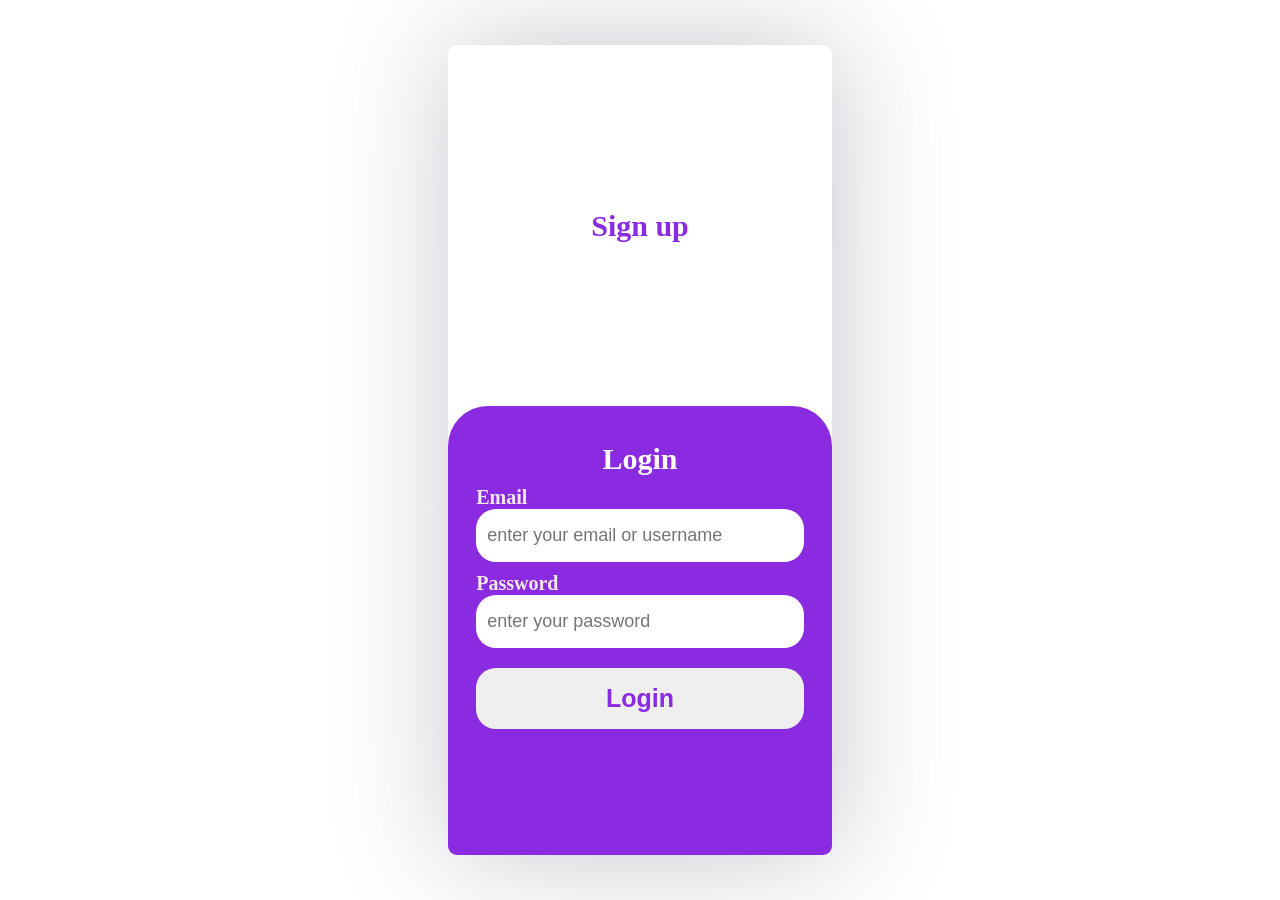
<file: login practice/index.html>
<!DOCTYPE html>
<html lang="en">
  <head>
    <meta charset="UTF-8" />
    <meta name="viewport" content="width=device-width, initial-scale=1.0" />
    <link rel="stylesheet" href="./index.css" />
    <title>Document</title>
  </head>
  <body>
    <div class="form-container">
      <div class="sign-up sign1">
        <h3 class="sign">Sign up</h3>
        <div class="form-field1 f1 hidden">
          <form action="">
            <label for="Fname">Firsname: </label>
            <input type="text" placeholder="Enter your first name" required />
            <label for="Fname">Surname: </label>
            <input type="text" placeholder="Enter your surname" required />
            <label for="Fname">Email: </label>
            <input type="text" placeholder="example@example.com" required />
            <label for="Fname">Password: </label>
            <input type="password" placeholder="*******" required />
            <input class="btn" type="submit" value="Submit" />
          </form>
        </div>
      </div>
      <div class="login log1 expand">
        <h3 class="log">Login</h3>
        <div class="form-field2 f2">
          <form action="">
            <label for="Email">Email</label>
            <input type="text" placeholder="enter your email or username" />
            <label for="Email">Password</label>
            <input type="password" placeholder="enter your password" />
            <input class="btn" type="submit" value="Login" />
          </form>
        </div>
      </div>
    </div>
    <script src="index.js"></script>
  </body>
</html>
</file>
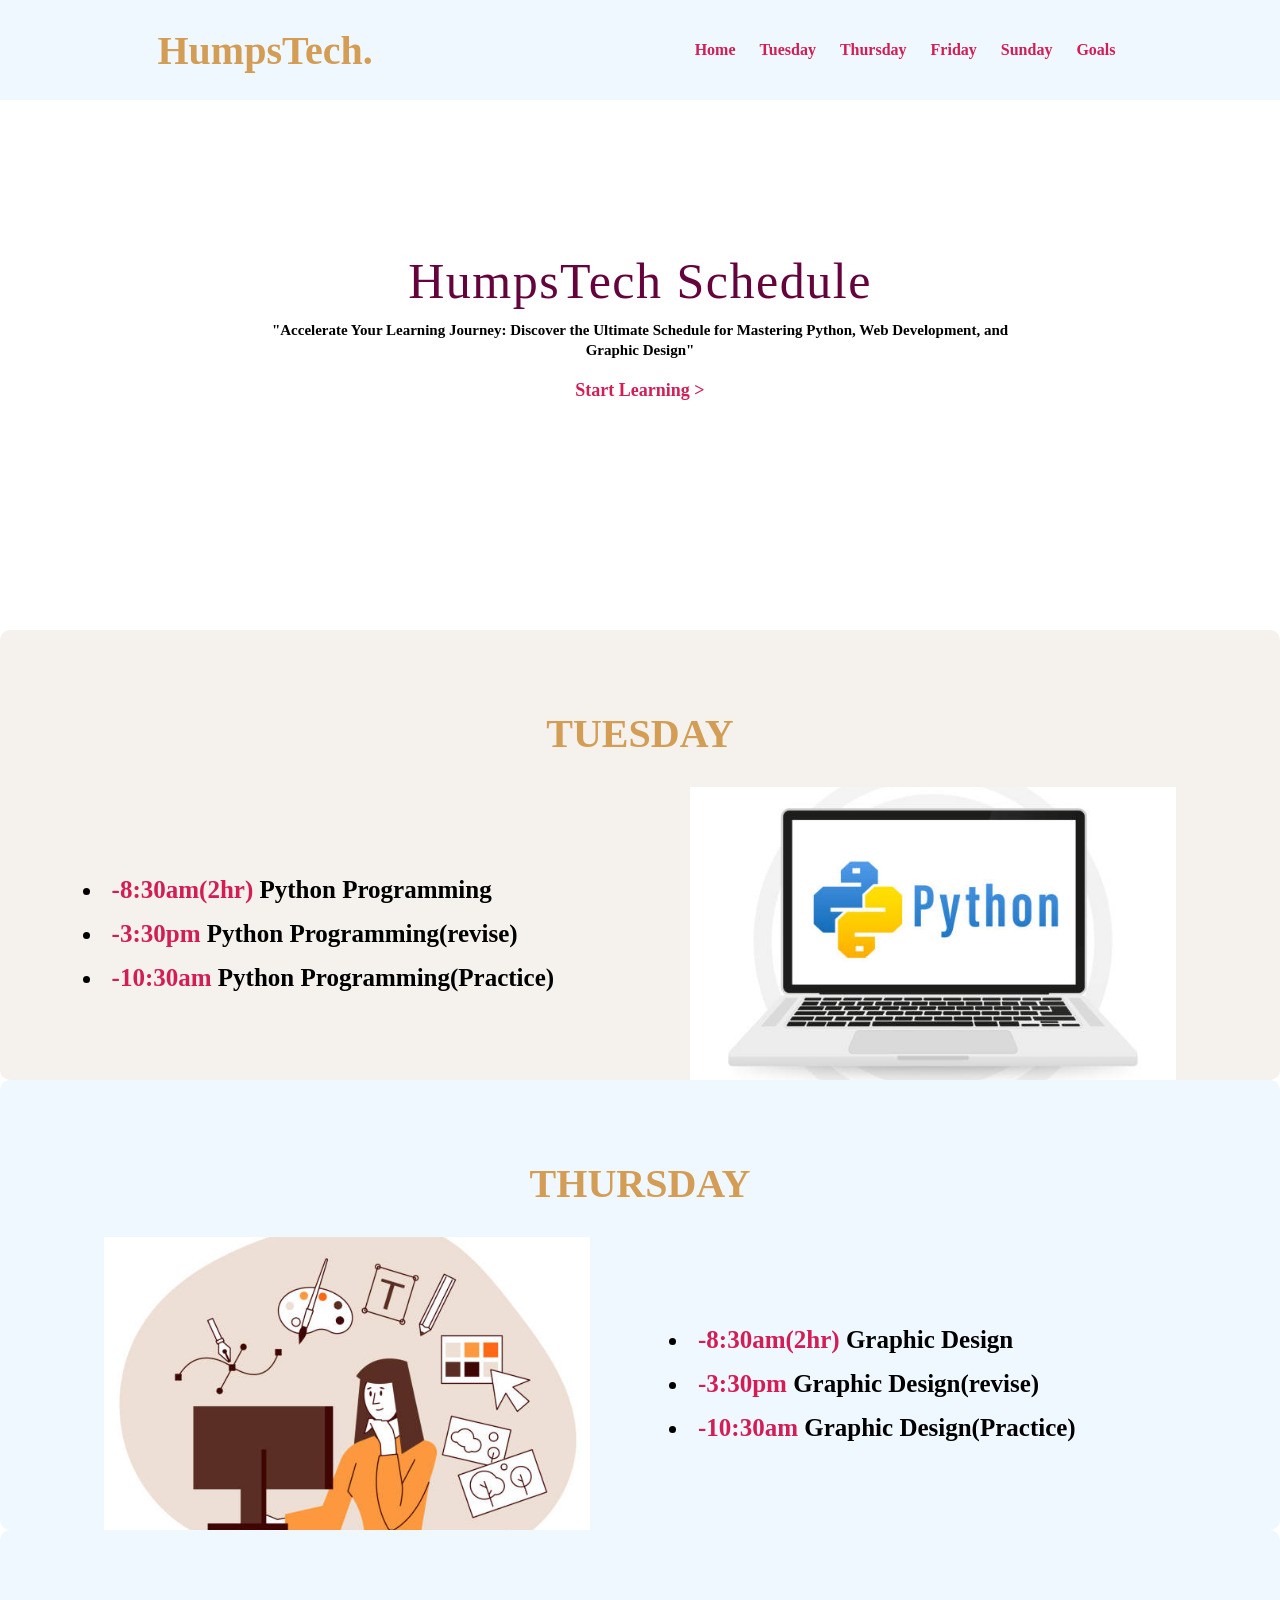
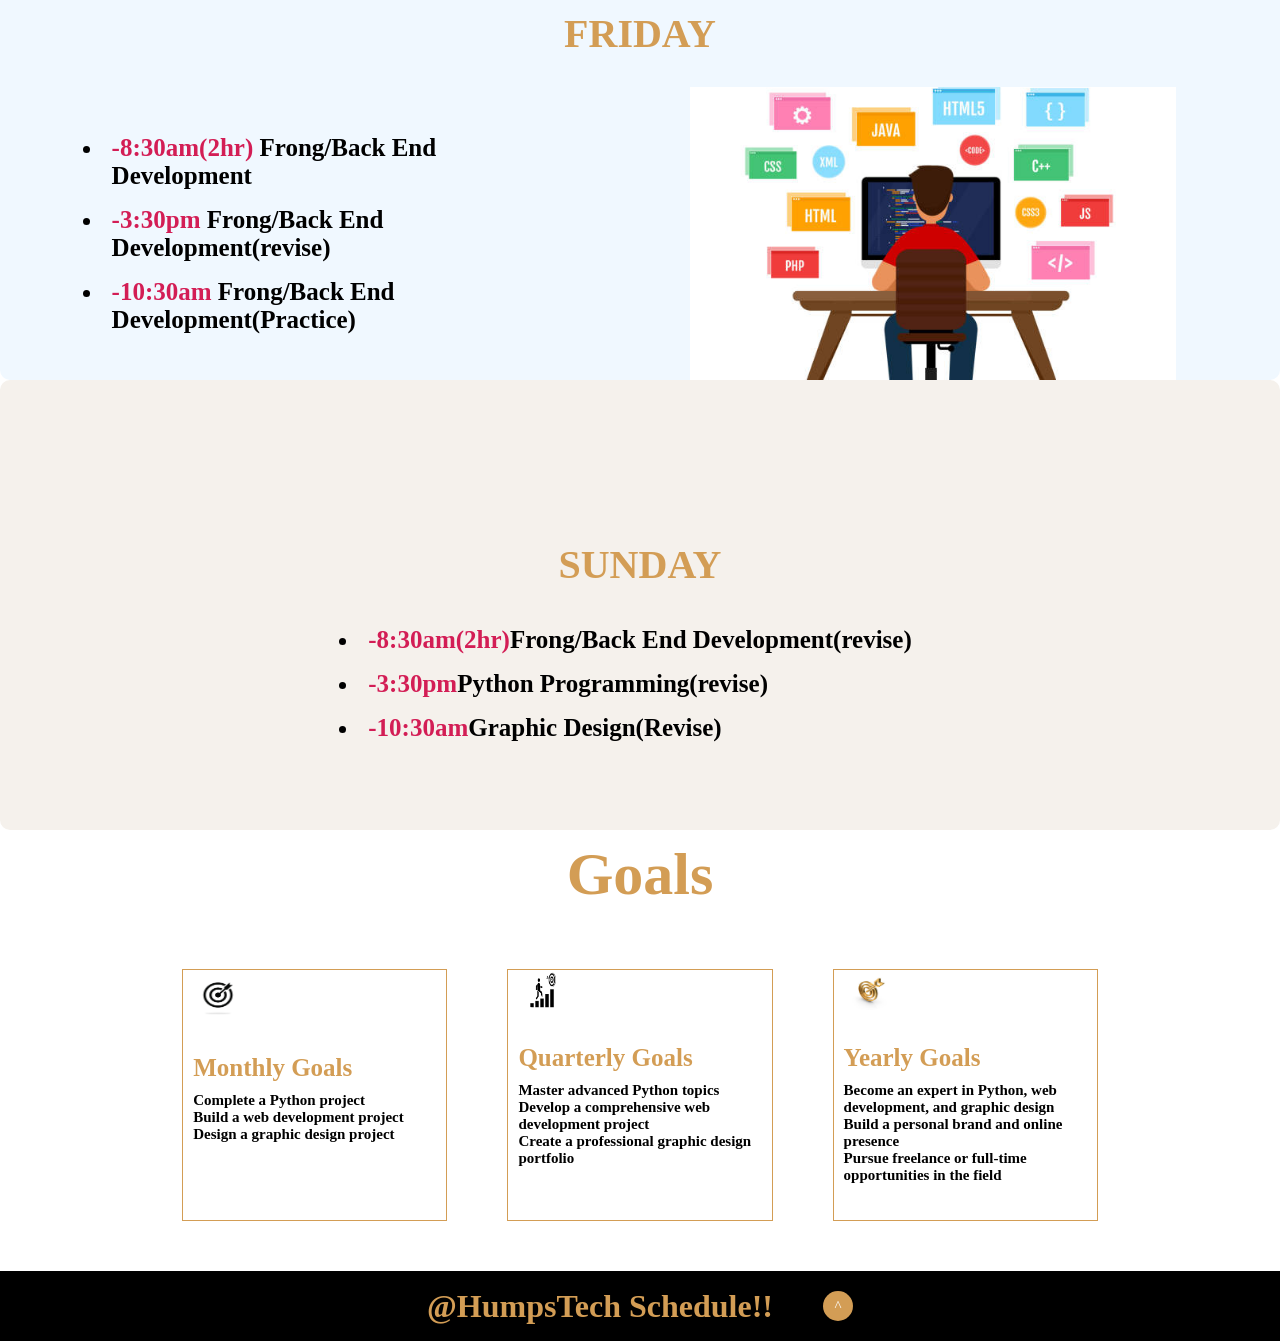
<file: schedule site/index.html>
<!DOCTYPE html>
<html lang="en">
<head>
    <meta charset="UTF-8">
    <meta name="viewport" content="width=device-width, initial-scale=1.0">
    <title>Schedule | Humpstech</title>
    <link rel="stylesheet" href="./public/style.css">
    <link rel="stylesheet" href="./public/responsive.css">
</head>
<body>
    <section class="hero">
        <div class="header">
            <div class="logo">
                <h1>HumpsTech.</h1>
            </div>
            <nav class="navbar">
                <ul>
                    <li><a href="#home">Home</a></li>
                    <li><a href="#tuesday">Tuesday</a></li>
                    <li><a href="#thursday">Thursday</a></li>
                    <li><a href="#friday">Friday</a></li>
                    <li><a href="#sunday">Sunday</a></li>
                    <li><a href="#goals">Goals</a></li>
                </ul>
            </nav>
        </div>
        <div class="home-content" id="home">
            <div class="message">
                <h1>HumpsTech Schedule</h1>
                <p>"Accelerate Your Learning Journey:
                    Discover the Ultimate Schedule for Mastering Python, Web Development, and Graphic Design"</p>
                <button><a href="#tuesday">Start Learning ></a></button>
            </div>
        </div>
    </section>

    
    <section class="days tuesday" id="tuesday">
        <div class="head">
            <h1>TUESDAY</h1>
        </div>
        <div class="content">
            <div class="card schedule">
                <ul>
                    <li><span>-8:30am(2hr)</span> Python Programming</li>
                    <li><span>-3:30pm</span> Python Programming(revise)</li>
                    <li><span>-10:30am</span> Python Programming(Practice)</li>
                </ul>
            </div>
            <div class="card course-image">
                <div class="image">
                    <img src="./assets/images/python.jpg" alt="Python image">
                </div>
            </div>
        </div>
    </section>






    <section class="days thursday" id="thursday">
        <div class="head">
            <h1>THURSDAY</h1>
        </div>
        <div class="content">
            <div class="card course-image">
                <div class="image">
                    <img src="./assets/images/graphic.jpg" alt="Graphic Design">
                </div>
            </div>
            <div class="card schedule">
                <ul>
                    <li><span>-8:30am(2hr)</span> Graphic Design</li>
                    <li><span>-3:30pm</span> Graphic Design(revise)</li>
                    <li><span>-10:30am</span> Graphic Design(Practice)</li>
                </ul>
            </div>
        </div>
    </section>




    <section class="days friday" id="friday">
        <div class="head">
            <h1>FRIDAY</h1>
        </div>
        <div class="content">
            <div class="card schedule">
                <ul>
                    <li><span>-8:30am(2hr)</span> Frong/Back End Development</li>
                    <li><span>-3:30pm</span> Frong/Back End Development(revise)</li>
                    <li><span>-10:30am</span> Frong/Back End Development(Practice)</li>
                </ul>
            </div>
            <div class="card course-image">
                <div class="image">
                    <img src="./assets/images/web.jpg" alt="WebDev image">
                </div>
            </div>
        </div>
    </section>




    <section class="days sunday" id="sunday">
        <div class="head">
            <h1>SUNDAY</h1>
        </div>
        <div class="revise">
            <ul>
                <li><span>-8:30am(2hr)</span>Frong/Back End Development(revise)</li>
                <li><span>-3:30pm</span>Python Programming(revise)</li>
                <li><span>-10:30am</span>Graphic Design(Revise)</li>
            </ul>
        </div>
    </section>




    <section class="goals" id="goals">
        <div class="head"><h1>Goals</h1></div>
        <div class="goals-container">
            <div class="goal-card">
                <div class="icon">
                    <img src="./assets/images/monthly.png" alt="mothly" height="50px" width="50px" style="border-radius: 50%;">
                </div>
                <h1>Monthly Goals
                </h1>
                <ul>
                    <li>Complete a Python project
                    </li>
                    <li>Build a web development project
                    </li>
                    <li>Design a graphic design project
                    </li>
                </ul>
            </div>

            <div class="goal-card">
                <div class="icon">
                    <img src="./assets/images/quartile.png" alt="quarterly" height="40px" width="50px" style="border-radius: 50%;">
                </div>
                <h1>Quarterly Goals
                </h1>
                <ul>
                    <li>Master advanced Python topics
                    </li>
                    <li>Develop a comprehensive web development project
                    </li>
                    <li>Create a professional graphic design portfolio
                    </li>
                </ul>
            </div>

            <div class="goal-card">
                <div class="icon">
                    <img src="./assets/images/yearly.jpg" alt="yearly" height="40px" width="50px" style="border-radius: 50%;">
                </div>
                <h1>Yearly Goals
                </h1>
                <ul>
                    <li>Become an expert in Python, web development, and graphic design
                    </li>
                    <li>Build a personal brand and online presence
                    </li>
                    <li>Pursue freelance or full-time opportunities in the field</li>
                </ul>
            </div>
        </div>
    </section>






    <footer>
        <h1>@HumpsTech Schedule!!</h1>
        <button><a href="#home">^</a></button>
    </footer>
</body>
</html>
</file>
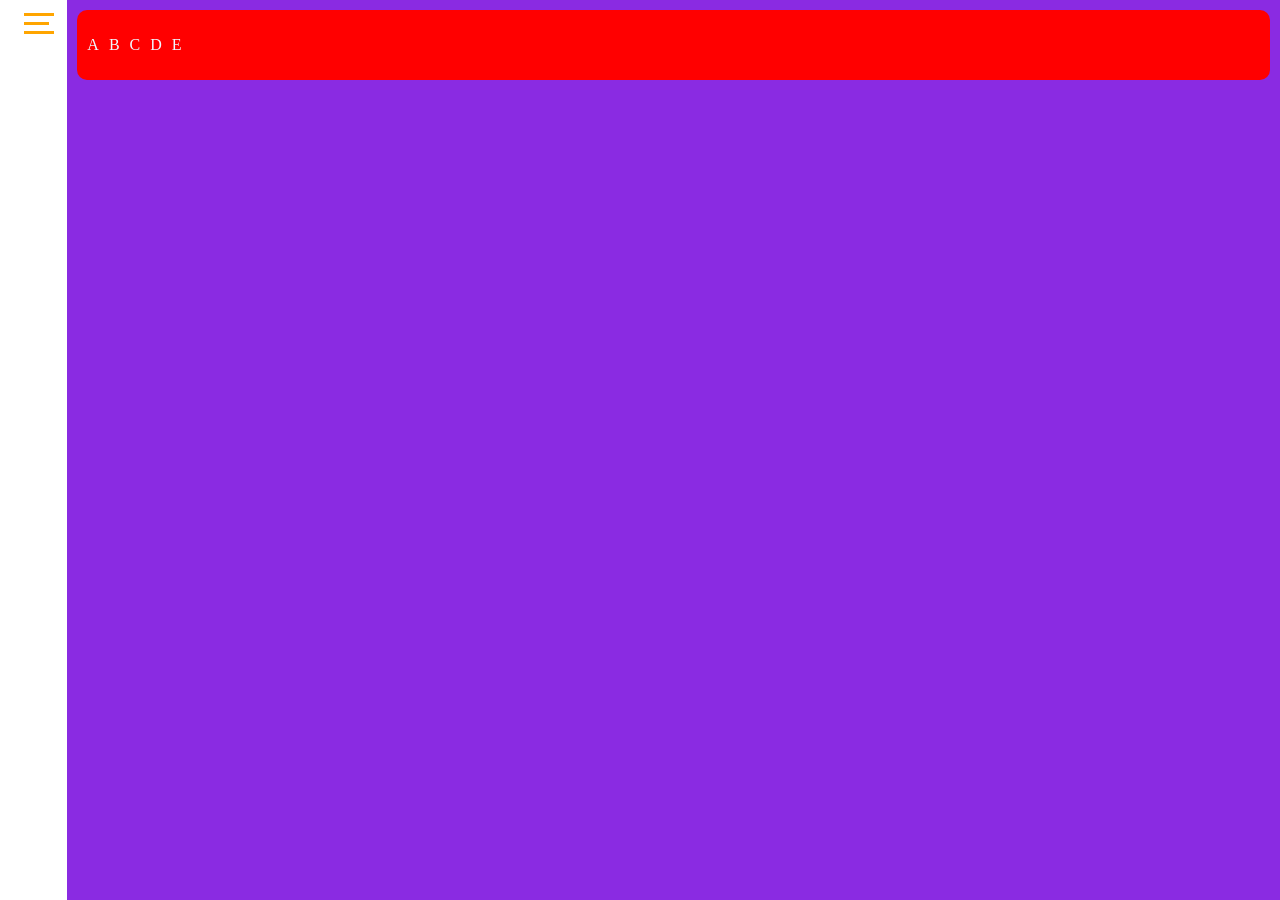
<file: sidebar practice/index.html>
<!DOCTYPE html>
<html lang="en">
  <head>
    <meta charset="UTF-8" />
    <meta name="viewport" content="width=device-width, initial-scale=1.0" />
    <title>Forms</title>
    <link rel="stylesheet" href="./style.css" />
  </head>
  <body>
    <div class="sidebar side">
      <div class="hum">
        <button class="btn1">
          <span></span>
          <span></span>
          <span></span>
        </button>
        <button class="hidden btn2">X</button>
      </div>
    </div>
    <div class="content">
      <div class="header">
        <div class="nav">
          <ul>
            <li>A</li>
            <li>B</li>
            <li>C</li>
            <li>D</li>
            <li>E</li>
          </ul>
        </div>
      </div>
    </div>
    <script src="./index.js"></script>
  </body>
</html>
</file>
<file: login practice/index.css>
* {
  padding: 0;
  margin: 0;
  box-sizing: border-box;
  overflow: hidden;
}
.hidden {
  display: none;
}
body {
  width: 100vw;
  height: 100vh;
  display: flex;
  justify-content: center;
  align-items: center;
}
.form-container {
  width: 30%;
  height: 90%;
  display: flex;
  flex-direction: column;
  align-items: center;
  box-shadow: 3px 0px 120px 1px rgb(200, 196, 204);
  border-radius: 9px;
}
.sign-up {
  width: 100%;
  height: 80%;
  /* background-color: red; */
  /* text-align: center; */
  padding: 10px;
  transition: 0.4s;
  display: flex;
  flex-direction: column;
  justify-content: center;
  align-items: center;
}
.sign-up h3 {
  font-size: 30px;
  font-weight: bold;
  color: blueviolet;
  cursor: pointer;
}
.login {
  width: 100%;
  height: 20%;
  background-color: blueviolet;

  padding: 10px;
  transition: 0.4s;
  border-top-right-radius: 40px;
  border-top-left-radius: 40px;
  display: flex;
  flex-direction: column;
  justify-content: center;
  align-items: center;
}
.login h3 {
  font-size: 30px;
  color: white;
  cursor: pointer;
}

.expand {
  height: 100%;
  transition: 0.4s;
}

.form-field1 {
  width: 90%;
  height: 90%;
  transition: 0.4s;
}
.form-field1 form {
  display: flex;
  flex-direction: column;
}
.form-field1 form label {
  font-size: 20px;
  font-weight: bold;
  margin-top: 10px;
  color: blueviolet;
}
.form-field1 form input {
  padding: 10px 10px;
  font-size: 16px;
  font-weight: lighter;
  color: rgb(27, 4, 48);
  outline: none;
  border-radius: 8px;
  border: 1px solid blueviolet;
}
.form-field1 form .btn {
  background-color: blueviolet;
  font-size: 18px;
  font-weight: bolder;
  color: white;
  margin-top: 20px;
  cursor: pointer;
}
.form-field2 {
  width: 90%;
  height: 80%;
}
.form-field2 form {
  display: flex;
  flex-direction: column;
}
.form-field2 form label {
  font-size: 20px;
  font-weight: bolder;
  color: rgb(243, 232, 232);
  margin-top: 10px;
}
.form-field2 form input {
  padding: 15px 10px;
  font-size: 18px;
  font-weight: lighter;
  color: blueviolet;
  border-radius: 20px;
  outline: none;
  border: 1px solid transparent;
}
.form-field2 form .btn {
  margin-top: 20px;
  font-size: 25px;
  font-weight: bolder;
  cursor: pointer;
}
</file>
<file: schedule site/public/style.css>
*{
    margin: 0;
    padding: 0;
    font-family: 'Times New Roman', Times, serif;
    scroll-behavior: smooth;
}
/*Hero*/
.hero{
    width: 100%;
    height: 70vh;
    position: relative;
}
.hero .header{
    width: 100%;
    height: 70px;
    display: flex;
    justify-content: space-around;
    align-items: center;
    padding: 15px 0px;
    position: fixed;
    z-index: 111111;
    background-color: aliceblue;
}
.hero .header .logo h1{
    font-size: 40px;
    color: #D39D55;
}
.navbar ul{
    display: inline-flex;
    gap: 10px;
}
.navbar ul li{
    list-style: none;
}
.navbar ul li a {
    padding: 5px 7px;
    font-weight: bold;
    text-decoration: none;
    color: #D31D55;
}
.home-content{
    display: flex;
    flex-direction: column;
    justify-content: center;
    align-items: center;
    position: relative;
    top: 40%;
}
.home-content .message{
    width: 60%;
    text-align: center;
    display: flex;
    flex-direction: column;
    justify-content: center;
    align-items: center;
}
.home-content .message h1{
    font-size: 50px;
    font-weight: lighter;
    letter-spacing: 1.5px;
    color: #64033c;
}
.home-content .message p{
    font-size: 15px;
    font-weight: bold;
    margin-top: 10px;
    line-height: 20px;
    margin-bottom: 10px;
}
.home-content .message button{
    padding: 10px 10px;
    font-size: 18px;
    font-weight: bold;
    background: transparent;
    border: none;
}
.home-content .message button a{
    text-decoration: none;
    color: #D31D55;
}

/*Schedule*/
.days {
    width: 100%;
    height: 50vh;
    background-color: #f5f1ec;
    display: flex;
    flex-direction: column;
    justify-content: center;
    align-items: center;
    border-radius: 10px;
}
.days h1{
    font-size: 40px;
    padding: 20px;
    color: #D39D55;
    margin-top: 50px;
}
.content{
    width: 95%;
    display: flex;
    justify-content: center;
    align-items: center;
    overflow: hidden;

}
.content .card {
    width: 40%;
    margin: 50px;
    
}
.course-image .image img{
    width: 100%;
}
.schedule ul li {
    font-size: 25px;
    font-weight: bold;
    padding: 8px;
}
.revise ul li{
    font-size: 25px;
    font-weight: bold;
    padding: 8px;
}
.friday , .thursday {
    background-color: aliceblue;
}
span{
    color: #D31D55;
}

/*GOALS CSS*/
.goals{
    width: 100%;
    height: auto;
    display: flex;
    flex-direction: column;
    justify-content: center;
    align-items: center;
}
.head{
    padding: 10px;
    font-size: 40px;
    color: #D39D55;
}
.goals-container{
    width: 95%;
    padding: 20px;
    display: inline-flex;
    flex-wrap: wrap;
    justify-content: center;
    align-items: center;
}
.goals-container .goal-card{
    margin: 30px;
    width: 20%;
    height: 250px;
    padding: 0px 10px;
    display: flex;
    flex-direction: column;
    align-items: start;
    border: 1.5px solid #D39D55;
    overflow: hidden;
    transition: .4s;
}
.goal-card h1{
    font-size: 25px;
    font-weight: bolder;
    color: #D39D55;
    margin-bottom: 10px;
    margin-top: 30px;
}
.goal-card ul li{
    font-size: 15px;
    font-weight: bold;
    text-align: left;
}
.goal-card:hover{
    margin-bottom: 10px;
    transition: .4s;
}

/*Footer*/
footer{
    width: 100%;
    height: 70px;
    display: flex;
    justify-content: center;
    align-items: center;
    color: #D39D55;
    background-color: black;
}
footer button{
    border-radius: 50%;
    border: none;
    background-color: #D39D55;
    display: flex;
    justify-content: center;
    align-items: center;
    width: 30px;
    height: 30px;
    margin-left: 50px;
}
footer button a{
    text-decoration: none;
    color: white;
    font-size: 15px;
}
</file>
<file: schedule site/public/responsive.css>
@media  (max-width: 720px){
    *{
        margin: 0;
        padding: 0;
        font-family: 'Times New Roman', Times, serif;
    }
    /*Hero*/
    .hero{
        width: 100%;
        height: 90vh;
        background-color: rgb(1, 25, 46);
    }
    .hero .header{
        position: fixed;
        width: 100%;
        height: 40px;
        display: flex;
        justify-content: space-around;
        align-items: center;
        z-index: 111111;
        background-color: rgb(2, 38, 70);
    }
    .hero .header .logo h1{
        font-size: 25px;
        color: #D39D55;
    }
    .navbar{
        display: none;
    }
    .home-content{
        width: 100%;
        display: flex;
        flex-direction: column;
        justify-content: center;
        align-items: center;
        top: 50%;
    }
    .home-content .message{
        width: 90%;
        text-align: center;
        display: flex;
        flex-direction: column;
        justify-content: center;
        align-items: center;
    }
    .home-content .message h1{
        font-size: 30px;
        font-weight: lighter;
        letter-spacing: 1.5px;
        color: #D39D55;
    }
    .home-content .message p{
        font-size: 13px;
        font-weight: bold;
        margin-top: 10px;
        line-height: 20px;
        margin-bottom: 10px;
        color: white;
    }
    .home-content .message button{
        padding: 5px 5px;
        font-size: 16px;
        font-weight: bold;
        background: transparent;
        border: none;
    }
    /*Schedule*/
    .days {
        width: 100%;
        height: 70vh;
        background-color: #f5f1ec;
        display: flex;
        flex-direction: column;
        justify-content: center;
        align-items: center;
        border-radius: 10px;
    }
    .days h1{
        font-size: 25px;
        padding: 5px;
        color: #D39D55;
        margin-top: 20px;
    }
    .content{
        width: 60%;
        display: inline-block;
        justify-content: center;
        align-items: center;
        overflow: hidden;
    
    }
    .content .card {
        width: 100%;
        margin: 15px;
        
    }
    .schedule ul li {
        font-size: 15px;
        font-weight: bold;
        padding: 8px;
        
    }
    .revise ul li{
        font-size: 15px;
        font-weight: bold;
        padding: 4px;
        text-align: center;
        list-style: none;
    }
    .friday , .thursday {
        background-color: rgb(1, 25, 46);
        color: white;
    }
    /*GOALS CSS*/
    .goals{
        width: 100%;
        height: auto;
        display: flex;
        flex-direction: column;
        justify-content: center;
        align-items: center;
        background-color: rgb(1, 25, 46);
    }
    .head{
        padding: 5px;
        font-size: 25px;
        color: #D39D55;
    }
    .goals-container{
        width: 95%;
        padding: 20px;
        display: inline-flex;
        flex-wrap: wrap;
        justify-content: center;
        align-items: center;
    }
    .goals-container .goal-card{
        margin: 15px;
        width: 100%;
        height: 150px;
        padding: 0px 5px;
        display: flex;
        flex-direction: column;
        align-items: start;
        border: 1px solid #D39D55 ;
        border-radius: 10px;
        overflow: hidden;
        transition: .4s;
    }
    .goal-card h1{
        font-size: 15px;
        font-weight: bolder;
        color: #D39D55;
        margin-bottom: 5px;
        margin-top: 20px;
    }
    .goal-card ul li{
        font-size: 10px;
        font-weight: bold;
        text-align: left;
        color: white;
    }
    .goal-card:hover{
        width: 90%;
        transition: .4s;
    }
}
</file>
<file: sidebar practice/style.css>
* {
  margin: 0;
  padding: 0;
  box-sizing: border-box;
}
body {
  display: flex;
  /* gap: 1px; */
}
.hum .hidden {
  display: none;
  transition: 0.5s;
}
.sidebar {
  width: 70px;
  height: 100vh;
  background-color: transparent;
  padding: 10px;
  transition: 0.5s;
}
.expand {
  width: 250px;
  height: 100vh;
  background-color: rgb(41, 39, 39);
  transition: 0.5s;
}
.hum {
  width: 100%;
  display: flex;
  justify-content: end;
}
.hum button {
  display: flex;
  flex-direction: column;
  background-color: transparent;
  border: none;
  cursor: pointer;
  transition: 0.5s;
}
.sidebar .hum button span {
  width: 30px;
  height: 3px;
  margin: 3px;
  border: 1px solid orange;
  background-color: orange;
  transition: 0.5s;
}
.hum button span:nth-child(2) {
  width: 25px;
}
.btn2 {
  display: hidden;
  /* width: 33px;
  height: 33px; */
  background: none;
  font-size: 30px;
  display: flex;
  justify-content: center;
  align-items: center;
  color: white;
  transition: 0.5s;
}
.content {
  width: 100%;
  height: auto;
  padding: 10px;
  background: blueviolet;
  display: flex;
}
.content .header {
  width: 100%;
  background: red;
  height: 70px;
  overflow: hidden;
  padding: 10px;
  display: flex;
  /* justify-content: center; */
  align-items: center;
  border-radius: 10px;
}
.content .header .nav ul {
  display: inline-flex;
  color: aliceblue;
  gap: 10px;
}
.header .nav ul li {
  list-style: none;
}
</file>
